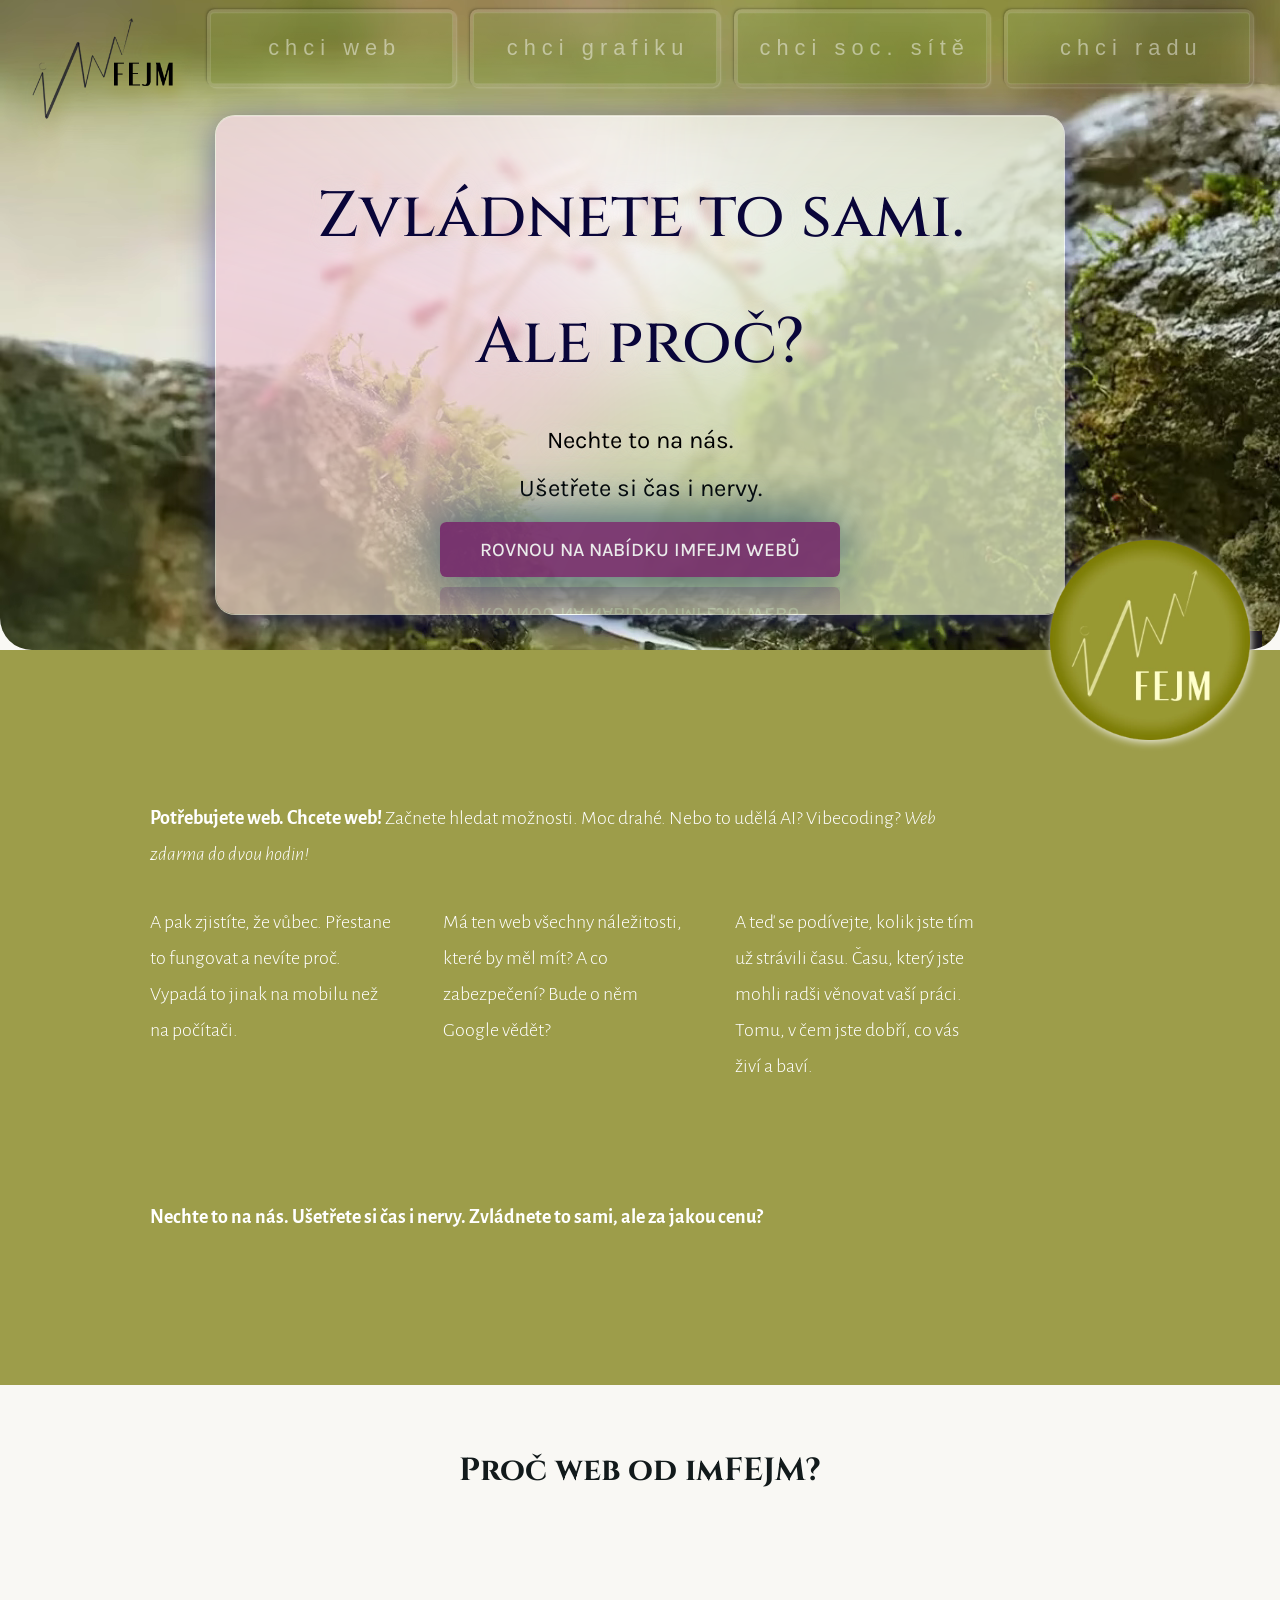
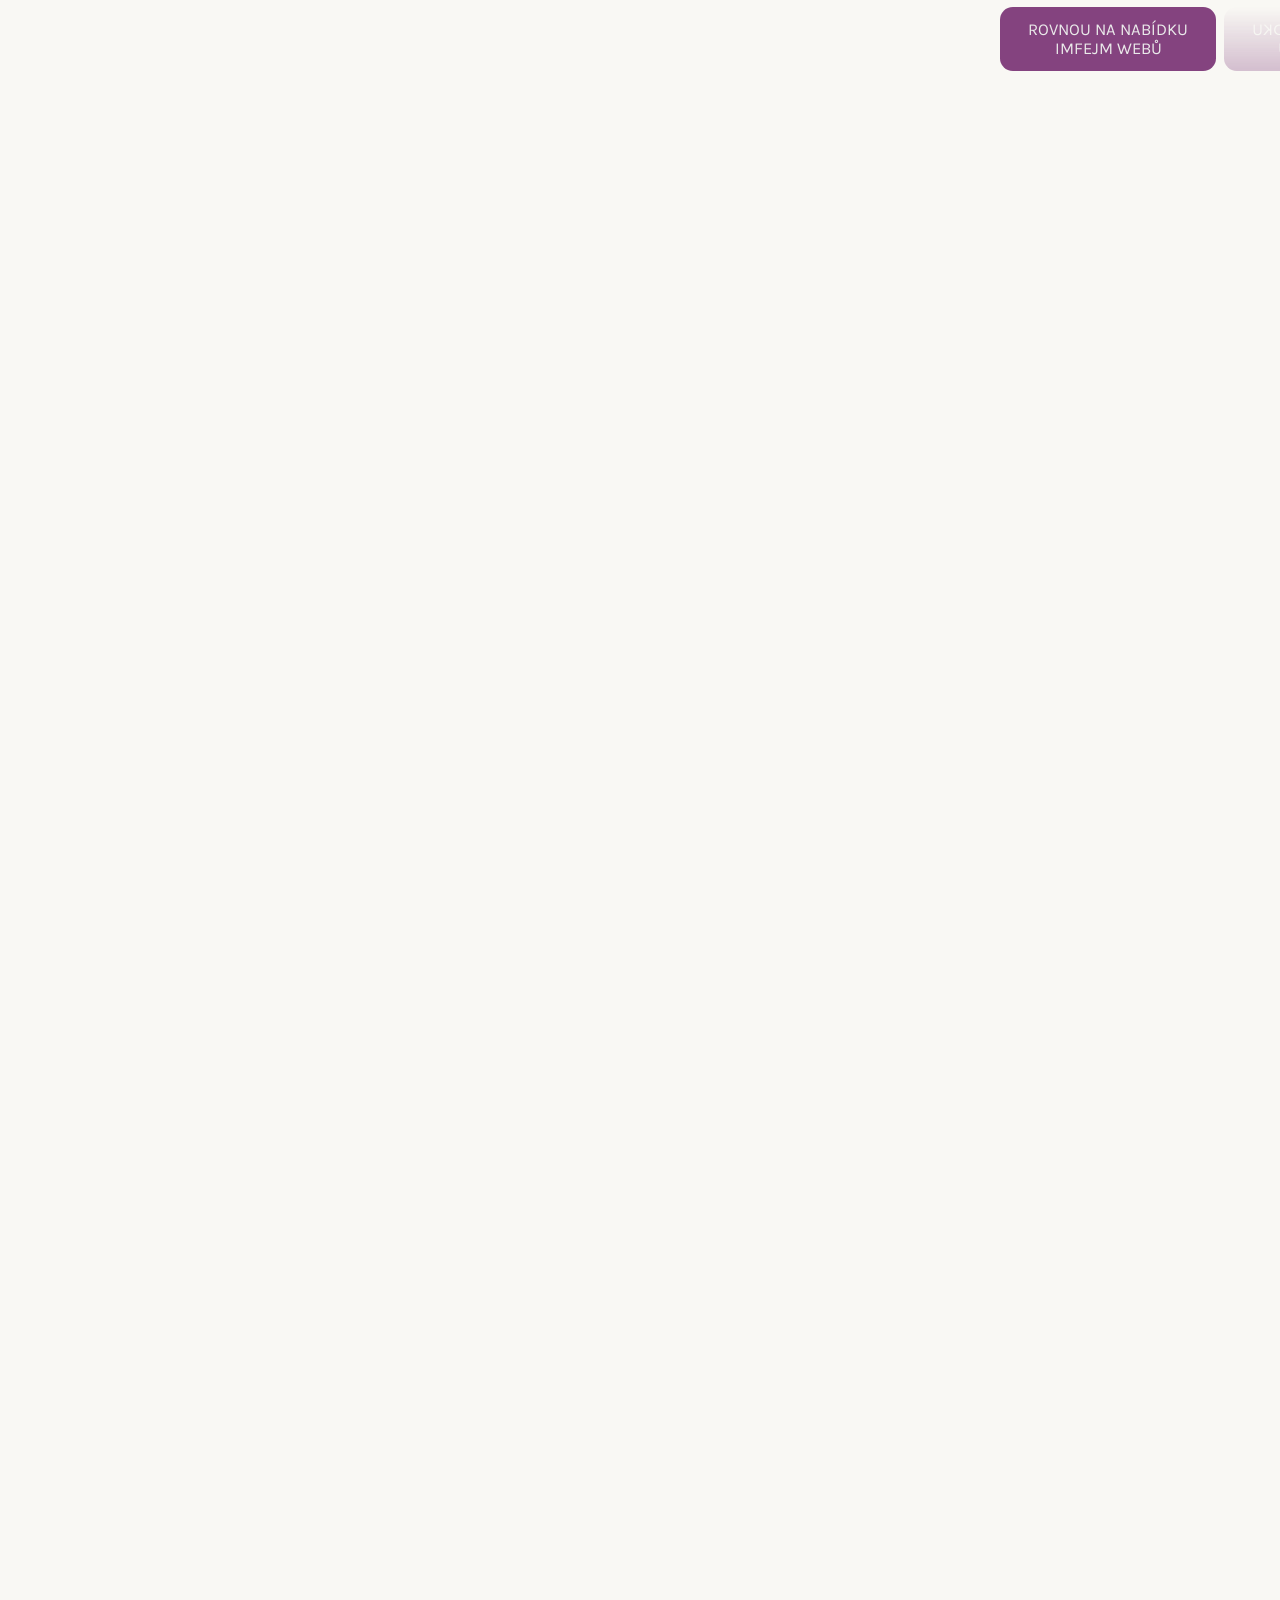
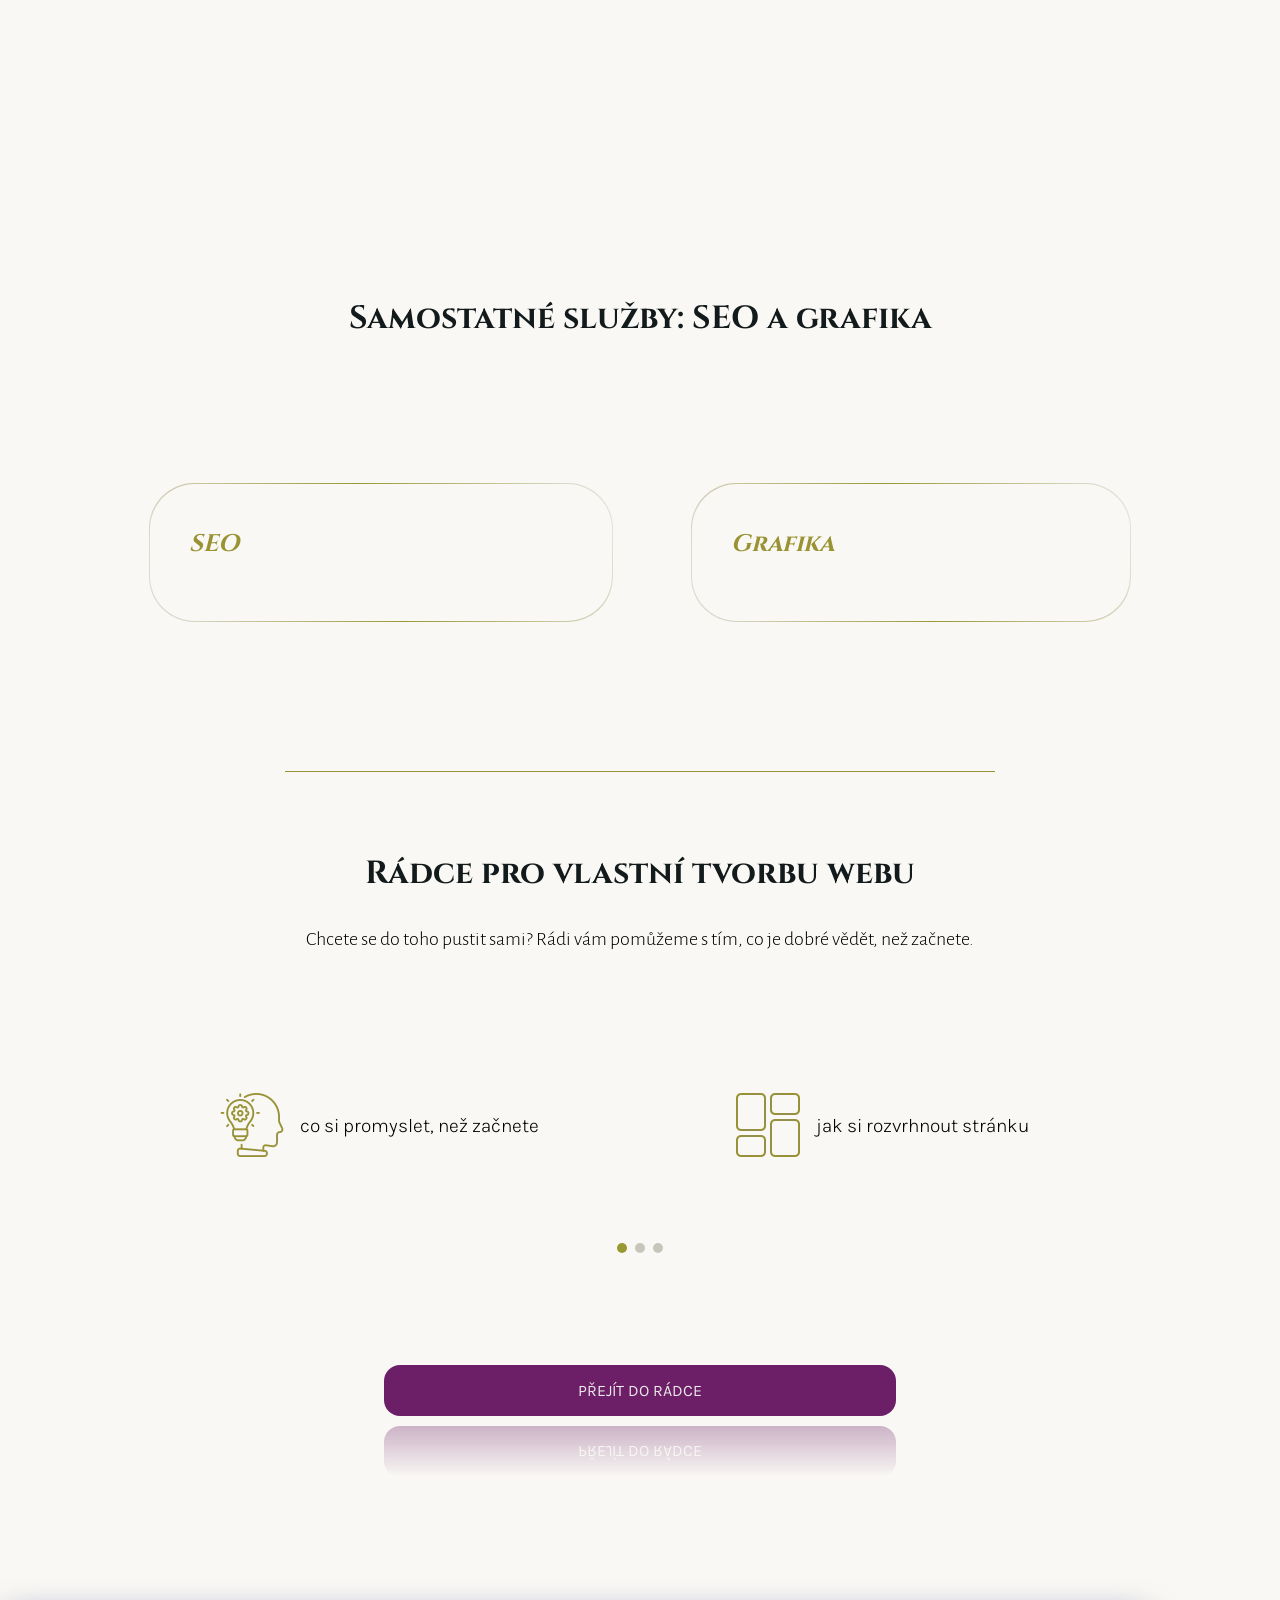
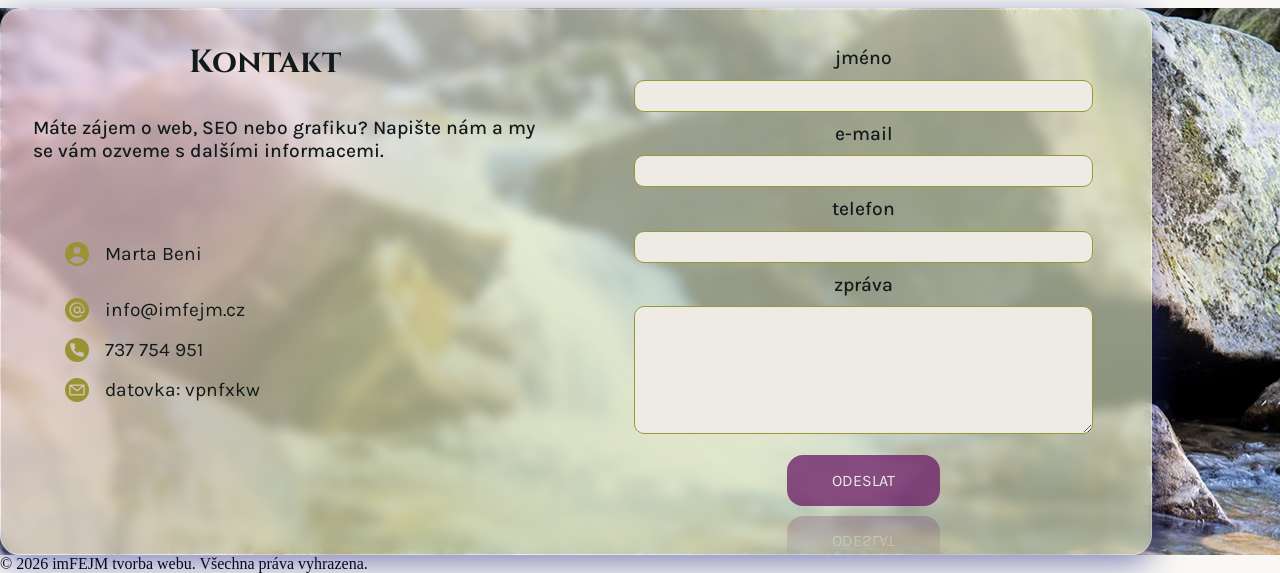
<file: index.html>
<!doctype html>
<html lang="cs">
  <head>
    <meta charset="UTF-8" />
    <meta name="viewport" content="width=device-width, initial-scale=1.0" />
    <title>imFEJM tvorba webu</title>
    <link rel="preconnect" href="https://fonts.googleapis.com" />
    <link rel="preconnect" href="https://fonts.gstatic.com" crossorigin />
    <link
      href="https://fonts.googleapis.com/css2?family=Alegreya+Sans:ital,wght@0,100;0,300;0,400;0,500;0,700;0,800;0,900;1,100;1,300;1,400;1,500;1,700;1,800;1,900&family=Cinzel:wght@400..900&family=Karla:ital,wght@0,200..800;1,200..800&display=swap"
      rel="stylesheet"
    />
    <link rel="stylesheet" href="index.css" />
  </head>
  <body>
    <div class="line">
      <h1>
        <span class="visually-hidden">imFEJM tvorba webu</span>
      </h1>
      <a href="#" aria-label="Zpět na začátek stránky">
        <img src="img/logoS.png" alt="logo imfejm small" class="logoS" />
      </a>
      <div class="menu">
        <div class="btn-wrapper">
          <button class="btn">
            <a href="#web" class="web" data-key="nav.web">
              <div class="txt-wrapper">
                <div class="txt-1">
                  <span class="btn-letter">c</span>
                  <span class="btn-letter">h</span>
                  <span class="btn-letter">c</span>
                  <span class="btn-letter">i</span>
                  <span class="btn-letter">&nbsp;</span>
                  <span class="btn-letter">w</span>
                  <span class="btn-letter">e</span>
                  <span class="btn-letter">b</span>
                </div>
              </div>
            </a>
          </button>
          <ul class="dropdown">
            <li><a href="#web" class="dd-link">proč web od imFEJM</a></li>
            <li><a href="#webref" class="dd-link">ukázky webů</a></li>
            <li><a href="#webprice" class="dd-link">ceník</a></li>
            <li class="dd-cta"><button type="button" class="glassBtn dd-btn" data-target="#kontakt">Chci!</button></li>
          </ul>
        </div>
        <div class="btn-wrapper">
          <button class="btn">
            <a href="#grafika" class="rada" data-key="nav.advice">
              <div class="txt-wrapper">
                <div class="txt-1">
                  <span class="btn-letter">c</span>
                  <span class="btn-letter">h</span>
                  <span class="btn-letter">c</span>
                  <span class="btn-letter">i</span>
                  <span class="btn-letter">&nbsp;</span>
                  <span class="btn-letter">g</span>
                  <span class="btn-letter">r</span>
                  <span class="btn-letter">a</span>
                  <span class="btn-letter">f</span>
                  <span class="btn-letter">i</span>
                  <span class="btn-letter">k</span>
                  <span class="btn-letter">u</span>
                </div>
              </div>
            </a>
          </button>
          <ul class="dropdown">
            <li><a href="#grafika" class="dd-link">proč grafiku od imFEJM</a></li>
            <li><a href="#grafref" class="dd-link">ukázky grafiky</a></li>
            <li><a href="#grafprice" class="dd-link">ceník</a></li>
            <li class="dd-cta"><button type="button" class="glassBtn dd-btn" data-target="#kontakt">Chci!</button></li>
          </ul>
        </div>
        <div class="btn-wrapper">
          <button class="btn">
            <a href="#some" class="kontakt" data-key="some">
              <div class="txt-wrapper">
                <div class="txt-1">
                  <span class="btn-letter">c</span>
                  <span class="btn-letter">h</span>
                  <span class="btn-letter">c</span>
                  <span class="btn-letter">i</span>
                  <span class="btn-letter">&nbsp;</span>
                  <span class="btn-letter">s</span>
                  <span class="btn-letter">o</span>
                  <span class="btn-letter">c</span>
                  <span class="btn-letter">.</span>
                  
                  <span class="btn-letter">&nbsp;</span>
                  <span class="btn-letter">s</span>
                  <span class="btn-letter">í</span>
                  <span class="btn-letter">t</span>
                  <span class="btn-letter">ě</span>
                </div>
              </div>
            </a>
          </button>
          <ul class="dropdown">
            <li><a href="#socme" class="dd-link">grafika pro SoMe</a></li>
            <li><a href="#socref" class="dd-link">ukázky grafiky</a></li>
            <li><a href="#socprice" class="dd-link">ceník</a></li>
            <li class="dd-cta"><button type="button" class="glassBtn dd-btn" data-target="#kontakt">Chci!</button></li>
          </ul>
        </div>
        <div class="btn-wrapper">
          <button class="btn">
            <a href="#advice" class="rada" data-key="nav.advice">
              <div class="txt-wrapper">
                <div class="txt-1">
                  <span class="btn-letter">c</span>
                  <span class="btn-letter">h</span>
                  <span class="btn-letter">c</span>
                  <span class="btn-letter">i</span>
                  <span class="btn-letter">&nbsp;</span>
                  <span class="btn-letter">r</span>
                  <span class="btn-letter">a</span>
                  <span class="btn-letter">d</span>
                  <span class="btn-letter">u</span>
                </div>
              </div>
            </a>
          </button>
          <ul class="dropdown">
            <li><a href="#adviceseo" class="dd-link">SEO konzultace</a></li>
            <li class="dd-cta"><button type="button" class="glassBtn dd-btn" data-target="#kontakt">Chci!</button></li>
          </ul>
        </div>
      </div>

      <button
        class="ham"
        id="ham"
        aria-label="Otevřít menu"
        aria-expanded="false"
      >
        <div class="cara1" id="cara1"></div>
        <div class="cara2" id="cara2"></div>
        <div class="cara3" id="cara3"></div>
      </button>
    </div>

    <div class="navigace small hidden" id="menu">
      <ul class="nav">
        <li class="nav-item">
          <a class="nav-link" href="#web" data-key="nav.web">chci web</a>
        </li>
        <li class="nav-item">
          <a class="nav-link" href="#grafika" data-key="nav.advice">chci grafiku</a>
        </li>
        <li class="nav-item">
          <a class="nav-link" href="#kontakt" data-key="nav.kontakt">chci sociální sítě</a>
        </li>
        <li class="nav-item">
          <a class="nav-link" href="#advice" data-key="nav.advice">chci radu</a>
        </li>
      </ul>
    </div>
    <div class="hero-section">
      <div class="background-container">
        <div class="glass-card">
          <p>Zvládnete to sami.</p>
          <p>Ale proč?</p>
          <div class="glassText">
            <p>Nechte to na nás.</p>
            <p>Ušetřete si čas i nervy.</p>
          </div>
          <button class="glassBtn">rovnou na nabídku imfejm webů</button>
          <div class="glass-gradient"></div>
        </div>
      </div>
      <video
        autoplay
        muted
        playsinline
        preload="metadata"
        class="video video-desktop"
      >
        <source src="img/hero.webm" type="video/webm" />
      </video>
      <video
        autoplay
        muted
        playsinline
        preload="metadata"
        class="video video-mobile"
      >
        <source src="img/heroMobile.webm" type="video/webm" />
      </video>
      <img src="img/imfejm_Banner.webp" alt="imFEJM logo" class="stick" />
    </div>
    <div class="intro">
      <p class="p1">
        <strong>Potřebujete web. Chcete web!</strong> Začnete hledat možnosti.
        Moc drahé. Nebo to udělá AI? Vibecoding?
        <i>Web zdarma do dvou hodin!</i>
      </p>
      <p class="p2">
        A pak zjistíte, že vůbec. Přestane to fungovat a nevíte proč. Vypadá to
        jinak na mobilu než na počítači.
      </p>
      <p class="p3">
        Má ten web všechny náležitosti, které by měl mít? A co zabezpečení? Bude
        o něm Google vědět?
      </p>
      <p class="p4">
        A teď se podívejte, kolik jste tím už strávili času. Času, který jste
        mohli radši věnovat vaší práci. Tomu, v čem jste dobří, co vás živí a
        baví.
      </p>
      <p class="p5">
        <strong
          >Nechte to na nás. Ušetřete si čas i nervy. Zvládnete to sami, ale za
          jakou cenu?</strong
        >
      </p>
    </div>
    <div class="benefits" id="web">
      <h2 class="benefits-title">Proč web od imFEJM?</h2>
      <div class="benefits-layout">
        <div class="benefits-list">
          <div class="benefit">
            <img src="img/respons.webp" alt="benefits" class="benefits-img" />
            <p>jsou responzivní = vypadají dobře na všech zařízeních</p>
          </div>
          <div class="benefit">
            <img src="img/SEO.webp" alt="benefits" class="benefits-img" />
            <p>
              mají technické SEO náležitosti už v základu, parametry jsou
              správně nastaveny
            </p>
          </div>
          <div class="benefit">
            <img src="img/photo.webp" alt="benefits" class="benefits-img" />
            <p>
              vyřeší za vás grafiku; netrapte se se správným rozlišením obrázků
            </p>
          </div>
          <div class="benefit">
            <img src="img/styl.webp" alt="benefits" class="benefits-img" />
            <p>přizpůsobí se vašim potřebám a stylu</p>
          </div>
          <div class="benefit">
            <img src="img/money.webp" alt="benefits" class="benefits-img" />
            <p>
              i finančním možnostem = neplatíte, co nepotřebujete. Ceny už od
              1799 Kč.
            </p>
          </div>
        </div>
        <div class="benefits-sidebar">
          <button class="benefitBtn">rovnou na nabídku imfejm webů</button>
        </div>
      </div>
    </div>
    <div class="others" id="grafika">
      <h2 class="other-title">Samostatné služby: SEO a grafika</h2>
      <div class="other">
        <div class="otherSEO" role="button" tabindex="0">
          <h4>SEO</h4>
          <div class="other-collapsible">
            <p>
              Už máte běžící web? A mohla bych ho vidět?<br />Zkontrolujeme vám,
              zda máte správně nastavené technické parametry, včetně SEO
              požadavků, aby vás Google neignoroval.<br />Zároveň projdeme i
              grafické a funkční prvky webu (např. faviconu, strukturu stránky
              či další důležité detaily webu).
            </p>
            <div class="styled-wrapper">
              <button class="button" aria-label="Kontaktovat ohledně SEO">
                <div class="button-box">
                  <span class="button-elem">
                    <svg
                      viewBox="0 0 24 24"
                      xmlns="http://www.w3.org/2000/svg"
                      class="arrow-icon"
                      aria-hidden="true"
                    >
                      <path
                        fill="#999333"
                        d="M12 4l-1.41 1.41L16.17 11H4v2h12.17l-5.58 5.59L12 20l8-8z"
                      ></path>
                    </svg>
                  </span>
                  <span class="button-elem">
                    <svg
                      fill="#6c1e67d3"
                      viewBox="0 0  24 24"
                      xmlns="http://www.w3.org/2000/svg"
                      class="arrow-icon"
                      aria-hidden="true"
                    >
                      <path
                        d="M12 4l-1.41 1.41L16.17 11H4v2h12.17l-5.58 5.59L12 20l8-8z"
                      ></path>
                    </svg>
                  </span>
                </div>
              </button>
            </div>
          </div>
        </div>
        <div class="otherGRAPHIC" role="button" tabindex="0">
          <h4>Grafika</h4>
          <div class="other-collapsible">
            <p>
              A mimo webtéma: upravujeme nevektorovou grafiku pro rozličná
              použití.<br />Bannery na sociální sítě nebo babičce do fotoalba?
              To už je na vás. Vylepšíme vaše fotografie za použití
              Photoshopu.<br />Doladíme barvy, kontrast i drobné nedokonalosti,
              aby výsledek vypadal co nejlépe.
            </p>
            <div class="styled-wrapper">
              <button class="button" aria-label="Kontaktovat ohledně grafiky">
                <div class="button-box">
                  <span class="button-elem">
                    <svg
                      viewBox="0 0 24 24"
                      xmlns="http://www.w3.org/2000/svg"
                      class="arrow-icon"
                      aria-hidden="true"
                    >
                      <path
                        fill="#999333"
                        d="M12 4l-1.41 1.41L16.17 11H4v2h12.17l-5.58 5.59L12 20l8-8z"
                      ></path>
                    </svg>
                  </span>
                  <span class="button-elem">
                    <svg
                      fill="#6c1e67d3"
                      viewBox="0 0  24 24"
                      xmlns="http://www.w3.org/2000/svg"
                      class="arrow-icon"
                      aria-hidden="true"
                    >
                      <path
                        d="M12 4l-1.41 1.41L16.17 11H4v2h12.17l-5.58 5.59L12 20l8-8z"
                      ></path>
                    </svg>
                  </span>
                </div>
              </button>
            </div>
          </div>
        </div>
      </div>
    </div>
    <div class="advice" id="advice">
      <h2>Rádce pro vlastní tvorbu webu</h2>
      <p class="adviceText">
        Chcete se do toho pustit sami? Rádi vám pomůžeme s tím, co je dobré
        vědět, než začnete.
      </p>
      <div class="adviceItems">
        <div class="ads-track">
          <div class="ad-slide">
            <div class="ad">
              <img src="img/idea.webp" alt="ikona pro Nápad" />
              <p>co si promyslet, než začnete</p>
            </div>
            <div class="ad">
              <img src="img/dashboard.webp" alt="ikona pro rozvržení stránky" />
              <p>jak si rozvrhnout stránku</p>
            </div>
          </div>
          <div class="ad-slide">
            <div class="ad">
              <img src="img/wheel.webp" alt="ikona pro vyber barvy" />
              <p>barvy a fonty pro ten správný dojem</p>
            </div>
            <div class="ad">
              <img src="img/pictures.webp" alt="ikona pro obrázky" />
              <p>formáty, načítání obrázků</p>
            </div>
          </div>
          <div class="ad-slide">
            <div class="ad">
              <img src="img/form.webp" alt="ikona pro formulář" />
              <p>formuláře, tlačítka a jejich pravidla</p>
            </div>
            <div class="ad">
              <img src="img/seoicon.webp" alt="ikona pro SEO" />
              <p>nastavení SEO parametrů</p>
            </div>
          </div>
        </div>
        <div class="carousel-dots"></div>
      </div>
      <button class="itemsBtn">přejít do rádce</button>
    </div>
    <div class="bottom">
      <div class="contact" id="kontakt">
        <div class="glassContact">
          <div class="contactLeft">
            <h2>Kontakt</h2>
            <p>
              Máte zájem o web, SEO nebo grafiku? Napište nám a my se vám ozveme
              s dalšími informacemi.
            </p>
            <div class="contactSmall"></div>
            <div class="marta">
              <img
                src="img/person.png"
                alt="ikona pro osobu"
                class="contactIcon"
              />
              <p>Marta Beni</p>
            </div>
            <div class="mail">
              <img
                src="img/email.png"
                alt="ikona pro zavinac"
                class="contactIcon"
              />
              <p>info@imfejm.cz</p>
            </div>
            <div class="phone">
              <img
                src="img/call.png"
                alt="ikona pro telefon"
                class="contactIcon"
              />
              <p class="tel"><a href="tel:+420737754951">737 754 951</a></p>
            </div>
            <div class="datovka">
              <img
                src="img/letter.png"
                alt="ikona pro dopis"
                class="contactIcon"
              />
              <p>datovka: vpnfxkw</p>
            </div>
          </div>
          <div class="contactRight">
            <form class="contactForm">
              <label for="name">jméno</label>
              <input type="text" id="name" name="name" required />
              <label for="email">e-mail</label>
              <input type="email" id="email" name="email" required />
              <label for="phone">telefon</label>
              <input type="tel" id="phone" name="phone" required />
              <label for="message">zpráva</label>
              <textarea id="message" name="message" rows="4" required></textarea>
              <button type="submit">Odeslat</button>
            </form>
          </div>
          <div class="glass-gradientContact"></div>
        </div>
      </div>
      <footer>
        <div class="navBottom">
          <div class="chciWeb">
          </div>
          <div class="chciRadu">
          </div>
          <div class="chciJine">
          </div>        
        </div>
       
        <div class="copy">
          <p>&copy; 2026 imFEJM tvorba webu. Všechna práva vyhrazena.</p>
      </footer>

    <div class="mech"></div>
    <script src="index.js" defer></script>
  </body>
</html>
</file>
<file: index.css>
/* barvy: bila= #eeece3, zelena= #999933, fialova= #6c1e67d3, petrolejova tmava=  #121a1b, cerna=#050502, cerna zelena=#121a1b*/
* {
  margin: 0;
  padding: 0;
  box-sizing: border-box;
}

html {
  overflow-x: clip;
}

body {
  max-width: 1350px;
  margin: 0 auto;
  overflow-x: clip;
}
body {
  background-color: #f9f8f4;
}

/* .mech {
  position: fixed;
  right: 0;
  top: 0;
  width: 40px;
  height: 100vh;
  background: url("img/mech.webp") round right top;
  background-size: 40px auto;
  z-index: 5;
  pointer-events: none;
  clip-path: inset(0 0 100% 0);
} */

@media screen and (max-width: 800px) {
  /* .mech {
    width: 16px;
    background-size: 100% auto;
  } */
}

.line {
  display: flex;
  flex-direction: row;
  justify-content: space-between;
  position: absolute;
  z-index: 10000;
  top: 0;
  left: 0;
  right: 0;
  height: 50px;
}
.visually-hidden {
  position: absolute;
  width: 1px;
  height: 1px;
  padding: 0;
  margin: -1px;
  overflow: hidden;
  clip: rect(0, 0, 0, 0);
  white-space: nowrap;
  border: 0;
}

@media only screen and (min-width: 500px) {
  .line {
    height: 60px;
  }
}
@media only screen and (max-width: 800px) {
  .line {
    position: fixed;
    height: 40px;
  }
}
.menu {
  /* max-width: fit-content;*/
  position: absolute;
  left: 210px; /* za logem */
  right: 30px;
  top: 80%;
  transform: translateY(-50%);
  display: flex;
  gap: 20px;
  opacity: 0;
  animation: fadeIn 0.8s ease forwards;
  animation-delay: 2s;
}
.menu a {
  text-decoration: none;
}

.btn-wrapper {
  position: relative;
  display: inline-block;
  transition: opacity 0.3s ease;
}

.btn {
  --border-radius: 4px;
  --padding: 4px;
  --transition: 0.4s;
  --button-color: rgba(109, 130, 28, 0.32); /* Same as background */
  --highlight-color-hue: 45deg;

  user-select: none;
  position: relative;
  display: flex;
  justify-content: center;
  padding: 1em;
  font-family: "Poppins", "Inter", "Segoe UI", sans-serif;
  font-size: 1.5rem;
  font-weight: 400;

  background-color: var(--button-color);

  border: solid 1px #fff2;
  border-radius: var(--border-radius);
  cursor: pointer;

  transition:
    box-shadow var(--transition),
    border var(--transition),
    background-color var(--transition);
}
.btn::before {
  content: "";
  position: absolute;
  top: calc(0px - var(--padding));
  left: calc(0px - var(--padding));
  width: calc(100% + var(--padding) * 2);
  height: calc(100% + var(--padding) * 2);
  border-radius: calc(var(--border-radius) + var(--padding));
  pointer-events: none;
  background-image: linear-gradient(
    0deg,
    rgba(255, 255, 255, 0.05),
    rgba(255, 255, 255, 0.15)
  );

  z-index: -1;
  transition:
    box-shadow var(--transition),
    filter var(--transition);
  box-shadow:
    0 -8px 8px -6px #0000 inset,
    0 -16px 16px -8px #00000000 inset,
    1px 1px 1px #fff2,
    2px 2px 2px #fff1,
    -1px -1px 1px #0002,
    -2px -2px 2px #0001;
}
.btn::after {
  content: "";
  position: absolute;
  top: 0;
  left: 0;
  width: 100%;
  height: 100%;
  border-radius: inherit;
  pointer-events: none;
  background-image: linear-gradient(
    0deg,
    #fff,
    hsl(var(--highlight-color-hue), 100%, 70%),
    hsla(var(--highlight-color-hue), 100%, 70%, 50%),
    8%,
    transparent
  );
  background-position: 0 0;
  opacity: 0;
  transition:
    opacity var(--transition),
    filter var(--transition);
}

.btn-letter {
  position: relative;
  display: inline-block;
  color: #fff7;
  animation: letter-anim 5s ease-in-out infinite;
  transition:
    color var(--transition),
    text-shadow var(--transition),
    opacity var(--transition);
}

@keyframes letter-anim {
  50% {
    text-shadow: 0 0 3px #fff8;
    color: #f7f6f2;
  }
}

/* Focus state */
.txt-wrapper {
  position: relative;
  display: flex;
  align-items: center;
  justify-content: center;
  min-width: 8em;
}
.txt-1 {
  position: static;
  width: 100%;
  text-align: center;
  white-space: nowrap;
  line-height: 1.2;
}
/* stejně široká tlačítka, celá plocha klikací */
.menu {
  display: grid;
  grid-auto-flow: column;
  grid-auto-columns: 1fr;
  align-items: stretch;
}
.menu .btn-wrapper {
  display: flex;
}
.menu .txt-wrapper {
  min-width: 0;
}
.menu .btn {
  width: 100%;
  font-size: clamp(0.95rem, 1.7vw, 1.5rem);
  padding: 0;
  align-items: stretch;
}
.menu .btn a {
  display: flex;
  align-items: center;
  justify-content: center;
  width: 100%;
  padding: 1em;
}
.txt-1 {
  animation: appear-anim 1s ease-in-out forwards;
}

@keyframes appear-anim {
  0% {
    opacity: 0;
  }
  100% {
    opacity: 1;
  }
}
.btn:focus .txt-1 {
  animation: opacity-anim 0.3s ease-in-out forwards;
  animation-delay: 1s;
}

@keyframes opacity-anim {
  0% {
    opacity: 1;
  }
  100% {
    opacity: 0;
  }
}

.btn:focus .btn-letter {
  animation:
    focused-letter-anim 1s ease-in-out forwards,
    letter-anim 1.2s ease-in-out infinite;
  animation-delay: 0s, 1s;
}
@keyframes focused-letter-anim {
  0%,
  100% {
    filter: blur(0px);
  }
  50% {
    transform: scale(2);
    filter: blur(10px) brightness(150%)
      drop-shadow(-36px 12px 12px hsl(var(--highlight-color-hue), 100%, 70%));
  }
}

.btn:focus::before {
  box-shadow:
    0 -8px 12px -6px #fff3 inset,
    0 -16px 16px -8px hsla(var(--highlight-color-hue), 100%, 70%, 20%) inset,
    1px 1px 1px #fff3,
    2px 2px 2px #fff1,
    -1px -1px 1px #0002,
    -2px -2px 2px #0001;
}
.btn:focus::after {
  opacity: 0.6;
  mask-image: linear-gradient(0deg, #fff, transparent);
  filter: brightness(100%);
}

/* Animation delays for .btn-letter elements */
.btn-letter:nth-child(1),
.btn:focus .btn-letter:nth-child(1) {
  animation-delay: 0s;
}
.btn-letter:nth-child(2),
.btn:focus .btn-letter:nth-child(2) {
  animation-delay: 0.08s;
}
.btn-letter:nth-child(3),
.btn:focus .btn-letter:nth-child(3) {
  animation-delay: 0.16s;
}
.btn-letter:nth-child(4),
.btn:focus .btn-letter:nth-child(4) {
  animation-delay: 0.24s;
}
.btn-letter:nth-child(5),
.btn:focus .btn-letter:nth-child(5) {
  animation-delay: 0.32s;
}
.btn-letter:nth-child(6),
.btn:focus .btn-letter:nth-child(6) {
  animation-delay: 0.4s;
}
.btn-letter:nth-child(7),
.btn:focus .btn-letter:nth-child(7) {
  animation-delay: 0.48s;
}
.btn-letter:nth-child(8),
.btn:focus .btn-letter:nth-child(8) {
  animation-delay: 0.56s;
}

/* Active state */
.btn:active {
  border: solid 1px hsla(var(--highlight-color-hue), 100%, 80%, 70%);
  background-color: hsla(var(--highlight-color-hue), 50%, 20%, 0.5);
}
.btn:active::before {
  box-shadow:
    0 -8px 12px -6px #fffa inset,
    0 -16px 16px -8px hsla(var(--highlight-color-hue), 100%, 70%, 80%) inset,
    1px 1px 1px #fff4,
    2px 2px 2px #fff2,
    -1px -1px 1px #0002,
    -2px -2px 2px #0001;
}
.btn:active::after {
  opacity: 1;
  mask-image: linear-gradient(0deg, #fff, transparent);
  filter: brightness(200%);
}
.btn:active .btn-letter {
  text-shadow: 0 0 1px hsla(var(--highlight-color-hue), 100%, 90%, 90%);
  animation: none;
}

/* Hover state */
.btn:hover {
  border: solid 1px hsla(var(--highlight-color-hue), 100%, 80%, 40%);
  fill: #fff;
  filter: drop-shadow(0 0 3px hsl(var(--highlight-color-hue), 100%, 70%))
    drop-shadow(0 -4px 6px #0009);
  animation: none;
}

.btn:hover::before {
  box-shadow:
    0 -8px 8px -6px #fffa inset,
    0 -16px 16px -8px hsla(var(--highlight-color-hue), 100%, 70%, 30%) inset,
    1px 1px 1px #fff2,
    2px 2px 2px #fff1,
    -1px -1px 1px #0002,
    -2px -2px 2px #0001;
}

.btn:hover::after {
  opacity: 1;
  mask-image: linear-gradient(0deg, #fff, transparent);
}

@media only screen and (max-width: 500px) {
  .btn {
    display: none;
  }
}
@media only screen and (max-width: 800px) {
  .btn {
    padding: 0.5em;
  }
  .menu {
    display: none;
  }
}
.ham {
  /*hamburger a krizek*/
  position: absolute;
  left: 15px; /* Pevná vzdálenost od pravého okraje */
  top: 7px; /* Vertikálně vycentrovaný */
  background-color: transparent;
  border: none;
  width: 30px; /* Pevná šířka místo 3vw */
  aspect-ratio: 1/1;
  display: flex;
  flex-direction: column;
  justify-content: space-around;
  cursor: pointer;
  z-index: 9999;
  opacity: 0;
  animation: fadeIn 0.8s ease forwards;
  animation-delay: 2s;
}
.cara1,
.cara2,
.cara3 {
  width: 100%;
  flex-shrink: 0;
  height: 2px;
  background-color: white;
  /*background-color: #ccbd71;*/
}
.cara2 {
  background-color: #999933;
}
@media only screen and (min-width: 800px) {
  .ham,
  .cara1,
  .cara2,
  .cara3 {
    display: none;
  }
}
@media only screen and (min-width: 500px) {
  .ham {
    right: 20px; /* Na mobilu trochu blíž ke kraji */
    width: 30px; /* Na mobilu trochu menší */
  }
}
.caraB {
  display: none;
}
.caraA {
  transform: rotate(45deg);
  position: relative;
  top: 20%;
}
.caraC {
  transform: rotate(-45deg);
  position: relative;
  bottom: 30%;
}

/*logo small v navigaci*/

.logoS {
  width: 170px;
  padding: 5px;
  box-sizing: border-box;
  position: fixed;
  left: 10px;
  top: 70px;
  transform: translateY(-50%);
  filter: invert(1) drop-shadow(2px 10px 8px #999333);
  opacity: 0;
  animation: fadeIn 0.8s ease forwards;
  animation-delay: 2s;
  transition: opacity 0.4s ease;
}

.logoS.logo-hidden {
  opacity: 0 !important;
  pointer-events: none;
}

@media (max-width: 800px) {
  .logoS {
    animation: none;
    opacity: 1;
    pointer-events: auto;
    filter: none;
    left: auto;
    right: 50px;
  }
  .logoS.logo-hidden {
    opacity: 0 !important;
    pointer-events: none;
  }
  .logoS.logo-menu-open {
    opacity: 1 !important;
    pointer-events: auto;
    left: auto;
    right: 30px;
  }
}

.hidden {
  opacity: 0;
  visibility: hidden;
  transition:
    opacity 0.3s ease,
    visibility 0.3s ease;
}

.visible {
  opacity: 1;
  visibility: visible;
}

/*navigace na klik*/
.nav {
  background-color: #121a1b;
  position: fixed;
  z-index: 9000;
  width: 100%;
  height: 100vh;
  left: 0;
  top: 0;
  margin-top: 0;
  padding: 10%;
  padding-top: 40%;
}
ul {
  list-style: none;
  line-height: 300%;
  display: flex;
  flex-direction: column;
}
a.nav-link {
  color: #999933;
}
.nav-link {
  text-align: left;
  text-decoration: none;
  font-family: "karla", sans-serif;
  font-size: 1.6rem;
  color: #999933;

  /*border-bottom: 1px solid #07192f;*/
}

.nav-link:hover,
.nav-link:focus-visible {
  text-decoration: underline;
  outline: none;
}

@media only screen and (min-width: 800px) {
  .nav {
    display: none;
  }
}

.hidden {
  display: none;
}
.video {
  width: 100%;
  display: block;
  height: 650px;
  object-fit: cover;
  border-radius: 0 0 2rem 2rem;
}

.video-mobile {
  display: none;
}

@media only screen and (max-width: 800px) {
  .video-desktop {
    display: none;
  }
  .video-mobile {
    display: block;
    width: 100%;
    height: auto;
    object-fit: cover;
  }
}

.hero-section {
  position: relative;
}

.stick {
  width: 200px;
  position: absolute;
  bottom: -90px;
  right: 30px;
  z-index: 2;
  transition:
    width 0.4s ease,
    bottom 0.4s ease;
  filter: drop-shadow(1px 2px 4px #eeece3);
}

/* tekute sklo */
.background-container {
  position: absolute;
  top: 0;
  left: 0;
  width: 100%;
  height: 650px;
  display: flex;
  justify-content: center;
  align-items: center;
  z-index: 1;
  opacity: 0;
  animation: fadeIn 0.8s ease forwards;
  animation-delay: 3s;
}

@keyframes fadeIn {
  to {
    opacity: 1;
  }
}
.glass-card {
  width: 850px;
  height: 500px;
  background: rgba(255, 255, 255, 0.05);
  backdrop-filter: blur(30px);
  -webkit-backdrop-filter: blur(26px);
  border-radius: 20px;
  border: 1px solid rgba(255, 255, 255, 0.6);
  box-shadow:
    0 8px 32px 0 rgba(31, 38, 135, 0.559),
    inset 0 1px 0 rgba(255, 255, 255, 0.4);

  /* Zajištění, aby byl obsah čitelný */
  display: flex;
  flex-direction: column;
  justify-content: center;
  align-items: center;
  overflow: hidden;
  position: relative;
  margin-top: 80px;
}

.glass-gradient {
  position: absolute;
  top: 50%;
  left: 50%;
  width: 200%;
  height: 200%;
  translate: -50% -50%;
  z-index: -1;
  filter: blur(55px);
  background: conic-gradient(
    from 0deg,
    rgba(255, 255, 255, 0.743),
    rgba(218, 228, 197, 0.779),
    rgba(195, 203, 153, 0.877),
    rgba(237, 195, 210, 0.718),
    rgba(255, 255, 255, 0.833)
  );
  animation: spin 12s linear infinite;
}

@keyframes spin {
  to {
    transform: rotate(360deg);
  }
}
.glass-card p {
  color: rgb(9, 5, 57);
  font-size: 4rem;
  text-align: center;
  margin: 20px;
  font-family: "Cinzel", serif;
  font-weight: 500;
  text-shadow: 1px 1px 19px rgba(235, 231, 231, 0.629);
}

.glassText p {
  font-family: "Karla", sans-serif;
  font-size: 1.5rem;
  font-weight: 400;
  color: #000;
}

.glassBtn:focus-visible {
  outline: 2px solid #999933;
  outline-offset: 3px;
}

.glassBtn {
  font-family: "karla", sans-serif;
  font-weight: 500;
  font-size: 1.2rem;
  padding: 1rem 2.5rem;
  border: none;
  outline: none;
  border-radius: 0.4rem;
  cursor: pointer;
  text-transform: uppercase;
  background-color: #6c1e67d3;
  color: rgb(234, 234, 234);

  transition: 0.6s;
  box-shadow: 0px 0px 60px #1f4c65;
  -webkit-box-reflect: below 10px
    linear-gradient(to bottom, rgba(0, 0, 0, 0), rgba(0, 0, 0, 0.317));
}

.glassBtn:active {
  scale: 0.92;
}

.glassBtn:hover {
  background: rgb(2, 29, 78);
  background: linear-gradient(270deg, #716c26c8 0%, #eae04da7 60%);
  color: rgb(4, 4, 38);
}

@media only screen and (max-width: 800px) {
  .background-container {
    width: 100%;
    height: 90%;
    padding: 20px 0;
  }
  .glass-card {
    width: 80%;
    height: 90%;
    padding: 20px;
    margin-top: 0;
  }
  .glass-card p {
    font-size: 2.5rem;
  }
  .glassText p {
    font-size: 1.2rem;
  }
  .glassBtn {
    margin-top: 10%;
    padding: 0.8rem 1.5rem;
    font-size: 1rem;
    background-color: #6c1e67d3;
    color: #f7f6f2;
  }
  .glassBtn:hover {
    color: rgb(4, 4, 38);
    background: linear-gradient(270deg, #716c26c8 0%, #eae04da7 60%);
  }

  .stick {
    width: 180px;
    bottom: -50px;
    right: 18px;
    z-index: 0;
  }
}

.intro {
  font-family: "Alegreya Sans", sans-serif;
  font-size: 1.25rem;
  font-weight: 300;
  color: #000;
  padding: 150px 300px 150px 150px;
  line-height: 1.8;
  background-color: #9d9d4a;
  border-radius: 0;
  transition: border-radius 0.6s cubic-bezier(0.25, 1, 0.5, 1);
  position: relative;
  z-index: 1;
  will-change: transform;
  display: grid;
  grid-template-columns: repeat(3, 1fr);
  gap: 2rem 3rem;
  color: white;
}

@keyframes cardPulse {
  0% {
    box-shadow: 0 0 0 0 rgba(153, 153, 51, 0);
  }
  50% {
    box-shadow: 0 0 20px 6px rgba(153, 153, 51, 0.4);
  }
  100% {
    box-shadow: 0 0 0 0 rgba(153, 153, 51, 0);
  }
}

@keyframes introFadeIn {
  from {
    opacity: 0;
  }
  to {
    opacity: 1;
  }
}

.intro .p2,
.intro .p3,
.intro .p4,
.intro .p5 {
  opacity: 0;
}

.intro.intro-visible .p2 {
  animation: introFadeIn 1.2s ease 0.3s both;
}
.intro.intro-visible .p3 {
  animation: introFadeIn 1.2s ease 0.6s both;
}
.intro.intro-visible .p4 {
  animation: introFadeIn 1.2s ease 0.9s both;
}
.intro.intro-visible .p5 {
  animation: introFadeIn 1.2s ease 1.2s both;
}

.intro.intro-done .p2,
.intro.intro-done .p3,
.intro.intro-done .p4,
.intro.intro-done .p5 {
  opacity: 1;
  animation: none;
}
.intro.scrolled {
  border-radius: 10rem 10rem 0 0;
}
.intro .p1,
.intro .p5 {
  grid-column: 1 / -1;
}
.intro p {
  margin-bottom: 0;
}
.intro .p5 {
  padding-top: 10%;
}
@media only screen and (max-width: 800px) {
  .intro {
    font-size: 1.2rem;
    padding: 40% 10% 20% 3.5rem;
    grid-template-columns: 1fr;
    border-left: 2px solid #999933;
  }
  .intro .p1,
  .intro .p5 {
    grid-column: 1;
    font-weight: 500;
  }

  .intro.intro-visible .p2 {
    animation-delay: 1.2s;
  }
  .intro.intro-visible .p3 {
    animation-delay: 1.4s;
  }
  .intro.intro-visible .p4 {
    animation-delay: 1.8s;
  }
  .intro.intro-visible .p5 {
    animation-delay: 2s;
  }
}

.benefits {
  zoom: 0.8;
}

.benefits h2 {
  font-family: "Cinzel", serif;
  font-size: 2.5rem;
  color: #121a1b;
  padding: 5rem 5rem 9rem 5rem;
  text-align: center;
}

.benefits-layout {
  display: flex;
  flex-direction: row;
  align-items: flex-start;
  gap: 4rem;
}

.benefits-list {
  flex: 1;
  display: flex;
  flex-direction: column;
  gap: 13rem;
  padding: 0 0px 0px 145px;
  transition: gap 5s ease;
}

.benefits-list.benefits-compact {
  gap: 4rem;
}

.benefit {
  display: flex;
  flex-direction: row;
  align-items: center;
  gap: 6rem;
  color: #121a1b;
  font-family: "karla", sans-serif;
  font-weight: 400;
  font-style: italic;
  font-size: 1.3rem;
}

.benefit img,
.benefit p {
  opacity: 0;
  transform: translateY(-40px);
  transition:
    opacity 0.8s ease,
    transform 0.8s ease;
}

.benefit p {
  max-width: 270px;
  /*border-bottom: 1px solid #999933;
  padding-bottom: 7%;*/
  transition-delay: 0.4s;
}
.benefit.benefit-visible {
  border-top: 1px solid #999933;
}

.benefit.benefit-visible img,
.benefit.benefit-visible p {
  opacity: 1;
  transform: translateY(0);
}

.benefits-sidebar {
  flex-shrink: 0;
  position: sticky;
  top: 50vh;
  padding-right: 80px;
}

.benefits img {
  border-radius: 0px 0px 40px 0px;
  height: 250px;
  padding: 0 5px;
  margin-right: 20px;
  color: rgb(234, 234, 234);
  transition: 0.6s;
  /*box-shadow: 0px 0px 30px #1f4c65;*/
  -webkit-box-reflect: left 12px
    linear-gradient(to bottom, rgba(0, 0, 0, 0), rgba(0, 0, 0, 0.317));
}

.benefitBtn {
  flex-shrink: 0;
  width: 270px;
  align-self: center;
  font-family: "karla", sans-serif;
  font-weight: 400;
  font-size: 1.3rem;
  padding: 1rem 1.5rem;
  border: none;
  outline: none;
  border-radius: 1rem;
  cursor: pointer;
  text-transform: uppercase;
  background-color: #6c1e67d3;
  color: rgb(234, 234, 234);
  position: relative;
  transition: 0.6s;
  /*box-shadow: 0px 0px 60px #1f4c65;*/
  -webkit-box-reflect: right 10px
    linear-gradient(to bottom, rgba(0, 0, 0, 0), rgba(0, 0, 0, 0.317));
}

.benefitBtn::after {
  content: "";
  position: absolute;
  bottom: -1px;
  left: 0;
  right: 0;
  height: 12px;
}

.benefitBtn:focus-visible {
  outline: 2px solid #999933;
  outline-offset: 3px;
}

.benefitBtn:active {
  scale: 0.92;
}

.benefitBtn:hover {
  background: rgb(2, 29, 78);
  background: linear-gradient(270deg, #716c26c8 0%, #eae04da7 60%);
  color: rgb(4, 4, 38);
}

@media only screen and (max-width: 800px) {
  .benefits {
    zoom: 1;
  }
  .benefits-layout {
    flex-direction: column;
    margin: 0 auto;
    gap: 1rem;
  }

  .benefit {
    flex-direction: row;
    gap: 1rem;
  }
  .benefit img {
    width: 40%;
    height: 140px;
    padding: 0;
    margin: 0;
  }
  .benefit.benefit-visible {
    flex-direction: row;
    gap: 2rem;
  }
  .benefits-sidebar {
    position: fixed;
    top: auto;
    bottom: 0;
    left: 0;
    width: 100%;
    padding: 1rem;

    z-index: 100;
    opacity: 0;
    pointer-events: none;
    transition: opacity 0.4s ease;
  }

  .benefits-sidebar.sidebar-visible {
    opacity: 1;
    pointer-events: auto;
  }

  .benefits-sidebar.sidebar-end {
    position: relative;
    bottom: auto;
    left: auto;
    opacity: 1;
    pointer-events: auto;
  }

  .benefitBtn {
    width: 100%;
    font-size: 1.1rem;
  }
  .benefitBtn:hover {
    background: rgb(2, 29, 78);
    background: linear-gradient(270deg, #716c26c8 0%, #eae04da7 60%);
    color: rgb(4, 4, 38);
  }

  .benefits h2 {
    font-size: 1.8rem;
    padding: 5rem 3.5rem;
  }

  .benefits-list {
    padding: 3.5rem;
    margin: 0 auto;
    gap: 10rem;
  }
  .benefits-list.benefits-compact {
    gap: 2rem;
  }
  .benefit p {
    font-size: 1.2rem;
    font-weight: 300;
  }
}
.others {
  padding: 0;
  margin: 0;
  margin-top: 5rem;
}
.others h2 {
  font-family: "Cinzel", serif;
  font-size: 2rem;
  color: #121a1b;
  padding: 9rem 5rem 9rem 5rem;
  text-align: center;
}

.other {
  display: flex;
  flex-direction: row;
  align-items: flex-start;
  gap: 5rem;
  font-family: "karla", sans-serif;
  font-weight: 400;
  font-size: 1.2rem;
  color: #121a1b;
  padding: 0 150px 150px 150px;
  line-height: 1.8;
}

.otherSEO:hover h4,
.otherGRAPHIC:hover h4 {
  font-size: 1.75rem;
  transition: font-size 0.3s ease;
}

.otherSEO,
.otherGRAPHIC {
  position: relative;
  padding: 4%;
  background-color: #f9f8f4;
  border-radius: 45px;
  cursor: pointer;
}

.otherSEO::after,
.otherGRAPHIC::after {
  position: absolute;
  top: -1px;
  bottom: -1px;
  left: -1px;
  right: -1px;
  content: "";
  z-index: -1;
  border-radius: 45px;
  background: linear-gradient(71deg, #e3e0e0, #999933, #e8e7e7);
}

.otherSEO .styled-wrapper,
.otherGRAPHIC .styled-wrapper {
  display: none;
}

.otherSEO.open .styled-wrapper,
.otherGRAPHIC.open .styled-wrapper {
  display: flex;
}

.other-collapsible {
  max-height: 0;
  overflow: hidden;
  transition: max-height 0.5s ease;
}

.otherSEO.open .other-collapsible,
.otherGRAPHIC.open .other-collapsible {
  max-height: 500px;
}

.otherSEO h4,
.otherGRAPHIC h4 {
  font-family: "Cinzel", serif;
  font-size: 1.5rem;
  font-style: italic;
  color: #999333;
  margin-bottom: 1rem;
}

.styled-wrapper {
  display: flex;
  justify-content: flex-end;
}

.styled-wrapper .button {
  display: block;
  position: relative;

  width: 76px;
  height: 76px;
  margin: 0;
  overflow: hidden;
  outline: none;
  background-color: transparent;
  cursor: pointer;
  border: 0;
}

.styled-wrapper .button:before {
  content: "";
  position: absolute;
  border-radius: 50%;
  inset: 7px;
  border: 1px solid #999333; /* Update dynamically for light/dark mode */
  transition:
    opacity 0.4s cubic-bezier(0.77, 0, 0.175, 1) 80ms,
    transform 0.5s cubic-bezier(0.455, 0.03, 0.515, 0.955) 80ms;
}

.styled-wrapper .button:after {
  content: "";
  position: absolute;
  border-radius: 50%;
  inset: 7px;
  border: 1px solid #999333; /* Update dynamically for light/dark mode */
  transform: scale(1.3);
  transition:
    opacity 0.4s cubic-bezier(0.165, 0.84, 0.44, 1),
    transform 0.5s cubic-bezier(0.25, 0.46, 0.45, 0.94);
  opacity: 0;
}

.styled-wrapper .button:hover:before,
.styled-wrapper .button:focus:before {
  opacity: 0;
  transform: scale(0.7);
  transition:
    opacity 0.4s cubic-bezier(0.165, 0.84, 0.44, 1),
    transform 0.5s cubic-bezier(0.25, 0.46, 0.45, 0.94);
}

.styled-wrapper .button:hover:after,
.styled-wrapper .button:focus:after {
  opacity: 1;
  transform: scale(1);
  transition:
    opacity 0.4s cubic-bezier(0.77, 0, 0.175, 1) 80ms,
    transform 0.5s cubic-bezier(0.455, 0.03, 0.515, 0.955) 80ms;
}

.styled-wrapper .button-box {
  display: flex;
  position: absolute;
  top: 0;
  left: 0;
}

.styled-wrapper .button-elem {
  display: block;
  width: 30px;
  height: 30px;
  margin: 24px 18px 0 22px;
  transform: rotate(360deg);
  fill: #f0eeef;
}

.styled-wrapper .button:hover .button-box,
.styled-wrapper .button:focus .button-box {
  transition: 0.4s;
  transform: translateX(-69px);
}

@media only screen and (max-width: 800px) {
  .others h2 {
    padding: 10rem 0 5rem 0;
    font-size: 1.8rem;
    padding: 5rem 2rem 5rem 2rem;
  }
  .other {
    flex-direction: column;
    padding: 0 3.5rem 20% 3.5rem;
    gap: 2rem;
    font-size: 1.2rem;
    font-weight: 300;
  }
  .otherSEO h4,
  .otherGRAPHIC h4 {
    font-size: 1.5rem;
    padding: 0.5rem 1rem;
    margin: 0;
  }
  .otherSEO p,
  .otherGRAPHIC p {
    padding: 0.5rem 1rem;
    margin: 0;
  }
  .others.pulse-ready .otherSEO {
    animation: cardPulse 1.8s ease-in-out 0s 2;
  }
  .others.pulse-ready .otherGRAPHIC {
    animation: cardPulse 1.8s ease-in-out 0.4s 2;
  }
}
.advice {
  display: flex;
  flex-direction: column;
  align-items: center;
  padding-bottom: 5rem;
}

.advice h2 {
  font-family: "Cinzel", serif;
  font-size: 2rem;
  color: #121a1b;
  padding: 5rem 5rem 2rem 5rem;
  text-align: center;
  border-top: 1px solid #999333;
}
.adviceText {
  font-family: "Alegreya Sans", sans-serif;
  font-size: 1.25rem;
  font-weight: 300;
  color: #000;
  margin: 0 auto;
  text-align: center;
}
.ad p {
  font-size: 1.2rem;
  font-weight: 300;
  font-family: "karla", sans-serif;
}

.adviceItems {
  overflow: hidden;
  max-width: 900px;
  margin: 0 auto;
  padding-top: 7rem;
}

.ads-track {
  display: flex;

  width: 100%;
  transition: transform 0.6s ease;
}

.ad-slide {
  flex: 0 0 100%;
  display: flex;
  flex-direction: row;

  gap: 12rem;
  padding: 30px;
}

.ad {
  flex: 1;
  display: flex;
  flex-direction: row;
  align-items: center;
  gap: 1rem;
}

.carousel-dots {
  display: flex;
  gap: 0.5rem;
  margin-top: 1.5rem;
  justify-content: center;
  padding: 2rem 5rem 5rem 5rem;
}

.carousel-dot {
  width: 10px;
  height: 10px;
  border-radius: 50%;
  background-color: #c8c6bc;
  border: none;
  cursor: pointer;
  transition: background-color 0.3s ease;
  padding: 0;
}

.carousel-dot.active {
  background-color: #999933;
}

.itemsBtn {
  position: relative;
  width: 40%;
  font-family: "karla", sans-serif;
  font-weight: 400;
  font-size: 1rem;
  padding: 1rem 1.5rem;
  margin: 2rem;
  border: none;
  outline: none;
  border-radius: 1rem;
  cursor: pointer;
  text-transform: uppercase;
  background-color: #6c1e67;
  color: rgb(234, 234, 234);
  -webkit-box-reflect: below 10px
    linear-gradient(to bottom, rgba(0, 0, 0, 0), rgba(0, 0, 0, 0.317));
}
.itemsBtn:focus-visible {
  outline: 2px solid #999933;
  outline-offset: 3px;
}

.itemsBtn:hover {
  background: rgb(2, 29, 78);
  background: linear-gradient(270deg, #716c26c8 0%, #eae04da7 60%);
  color: rgb(4, 4, 38);
}

@media screen and (max-width: 800px) {
  .ad {
    display: block;
    text-align: center;
    padding: 3rem 0;
  }

  .ad p {
    overflow-wrap: break-word;
    word-break: break-word;
  }

  /* .ad img {
   padding-left:7rem;
  }

  .ad p {
    padding: 1rem;
    text-align: left;

  }*/

  .ad-slide {
    flex-direction: column;
    gap: 0rem;
  }
  .adviceItems {
    padding-top: 2rem;
  }
  .carousel-dots {
    padding-top: 0;
    margin-top: 0;
  }
  .itemsBtn {
    width: 80%;
    font-size: 1rem;
    margin-top: 2rem;
  }

  .advice h2 {
    font-size: 1.8rem;
    padding: 5rem 2rem 1rem 2rem;
  }

  .adviceText {
    font-size: 1.2rem;
    padding: 0.75rem 3.5rem;
  }
}
.contact {
  background-image: url(img/jezirko.webp);
  z-index: 1;
  opacity: 0;
  animation: fadeIn 0.8s ease forwards;
  animation-delay: 3s;
  color: #121a1b;
  font-family: "karla", sans-serif;
  font-weight: 500;
  font-size: 1.2rem;
}

.glassContact {
  width: 90%;
  height: auto;
  justify-self: center;
  background: rgba(255, 255, 255, 0.05);
  backdrop-filter: blur(6px);
  -webkit-backdrop-filter: blur(6px);
  border-radius: 20px;
  border: 1px solid rgba(255, 255, 255, 0.6);
  box-shadow:
    0 8px 32px 0 rgba(31, 38, 135, 0.559),
    inset 0 1px 0 rgba(255, 255, 255, 0.4);

  /* Zajištění, aby byl obsah čitelný */
  overflow: hidden;
  position: relative;
  margin-top: 80px;
  display: flex;
  flex-direction: row;
}

.glass-gradientContact {
  position: absolute;
  top: 30%;
  left: 30%;
  width: 300%;
  height: 300%;
  translate: -50% -50%;
  z-index: -1;
  filter: blur(55px);
  background: conic-gradient(
    from 0deg,
    rgba(255, 255, 255, 0.655),
    rgba(218, 228, 197, 0.627),
    rgba(195, 203, 153, 0.733),
    rgba(237, 195, 210, 0.718),
    rgba(255, 255, 255, 0.626)
  );
  animation: spin 15s linear infinite;
}

@keyframes spin {
  to {
    transform: rotate(360deg);
  }
}
.contactLeft {
  flex: 0 0 50%;
  min-width: 0;
  display: flex;
  flex-direction: column;
  padding: 2rem;
}

.contact h2 {
  font-family: "Cinzel", serif;
  font-size: 2rem;
  color: #121a1b;
  padding: 0rem 5rem 2rem 2rem;
  text-align: center;
}

.contactLeft p {
  overflow-wrap: break-word;
  word-break: break-word;
  width: 100%;
}
.marta,
.mail,
.phone,
.datovka {
  display: flex;
  flex-direction: row;
  gap: 1rem;

  padding: 1rem 0 0 2rem;
  font-weight: 400;
}
.marta {
  padding: 5rem 0 1rem 2rem;
}

.tel a {
  color: #121a1b;
  text-decoration: none;
  font-weight: 400;
}
.contactRight {
  flex: 0 0 50%;
  min-width: 0;
}
.contactForm {
  display: flex;
  flex-direction: column;
  align-items: center;
  text-align: center;

  padding: 2rem;
  width: 100%;
}

input,
textarea {
  width: 90%;
  height: 2rem;
  margin: 1%;
  background-color: #eeeae4;
  border-radius: 10px;
  border: 1px solid #999933;
  justify-content: center;
  gap: 5rem;
}

textarea {
  height: 8rem;
}
label {
  padding: 1% 0 1% 0;
}
.contactForm button {
  width: 30%;
  font-family: "karla", sans-serif;
  font-weight: 400;
  font-size: 1rem;
  padding: 1rem 1.5rem;
  margin: 1rem;
  border: none;
  outline: none;
  border-radius: 1rem;
  cursor: pointer;
  text-transform: uppercase;
  background-color: #6c1e67c4;
  color: rgb(234, 234, 234);
  -webkit-box-reflect: below 10px
    linear-gradient(to bottom, rgba(0, 0, 0, 0), rgba(0, 0, 0, 0.317));
}
.contactForm button:hover {
  opacity: 0.4;
}
@media only screen and (max-width: 800px) {
  .glassContact {
    flex-direction: column;
    padding: 20px;
  }
  .marta {
    padding-top: 3rem;
  }
  .contactForm {
    padding: 2rem 0;
  }
  .contactForm button {
    width: 45%;
  }
}
@media (prefers-color-scheme: dark) {
  body {
    background-color: #050502;
  }
  .logoS {
    filter: drop-shadow(2px 10px 8px #999333);
  }
  .intro {
    background-color: #121a1b;
    color: #eeece3;
  }
  .benefits h2 {
    color: #eeece3;
  }
  .benefit {
    color: #eeece3;
  }
  .other {
    color: #eeece3;
  }
  .others h2 {
    color: #eeece3;
  }
  .otherSEO {
    /* background-color: #121a1b;*/
    background-color: #050502;
  }
  .otherGRAPHIC {
    background-color: #050502;
  }
  .otherSEO::after,
  .otherGRAPHIC::after {
    background: linear-gradient(71deg, #110e0e, #999933, #110e0e);
  }
  .advice h2 {
    color: #eeece3;
  }
  .adviceText {
    color: #eeece3;
  }
  .ad p {
    color: #eeece3;
  }
}

.navBottom {
  display: grid;
  grid-template-columns: repeat(3, 1fr);
}


/* Rozbalovací menu pod tlačítky */
.dropdown {
  position: absolute;
  top: calc(100% + 10px);
  left: 0;
  min-width: 100%;
  width: max-content;
  list-style: none;
  background-color: #191b12f9;
  border: 1px solid #fff2;
  border-radius: 0px 0px 10px 0px;
  padding: 0.5rem 0;
  box-shadow: 10px 8px 20px #0006;
  opacity: 0;
  visibility: hidden;
  /* sbaleno: oříznuto shora od tlačítka */
  clip-path: inset(0 -40px 100% -40px);
  transition:
    clip-path 0.4s ease,
    opacity 0.2s ease,
    visibility 0.4s;
  z-index: 10;
}
.btn-wrapper.open .dropdown {
  opacity: 1;
  visibility: visible;
  /* záporné okraje nechají vidět stín a odraz tlačítka */
  clip-path: inset(0 -40px -120px -40px);
}
.dd-link {
  display: block;
  padding: 0.6rem 1.2rem;
  font-family: "Karla", sans-serif;
  font-size: 1rem;
  color: #eeece3;
  text-decoration: none;
  white-space: nowrap;
  transition:
    color 0.2s,
    background-color 0.2s;
}
.dd-link:hover,
.dd-link:focus-visible {
  color: #999933;
  background-color: #fff1;
}

/* Tlačítko "Chci!" v rozbaleném menu */
.dd-cta {
  padding: 0.6rem 1.2rem 0.3rem;
}
.dd-btn {
  width: 100%;
  font-size: 1rem;
  padding: 0.7rem 1.5rem;
  box-shadow: none;
}
</file>
